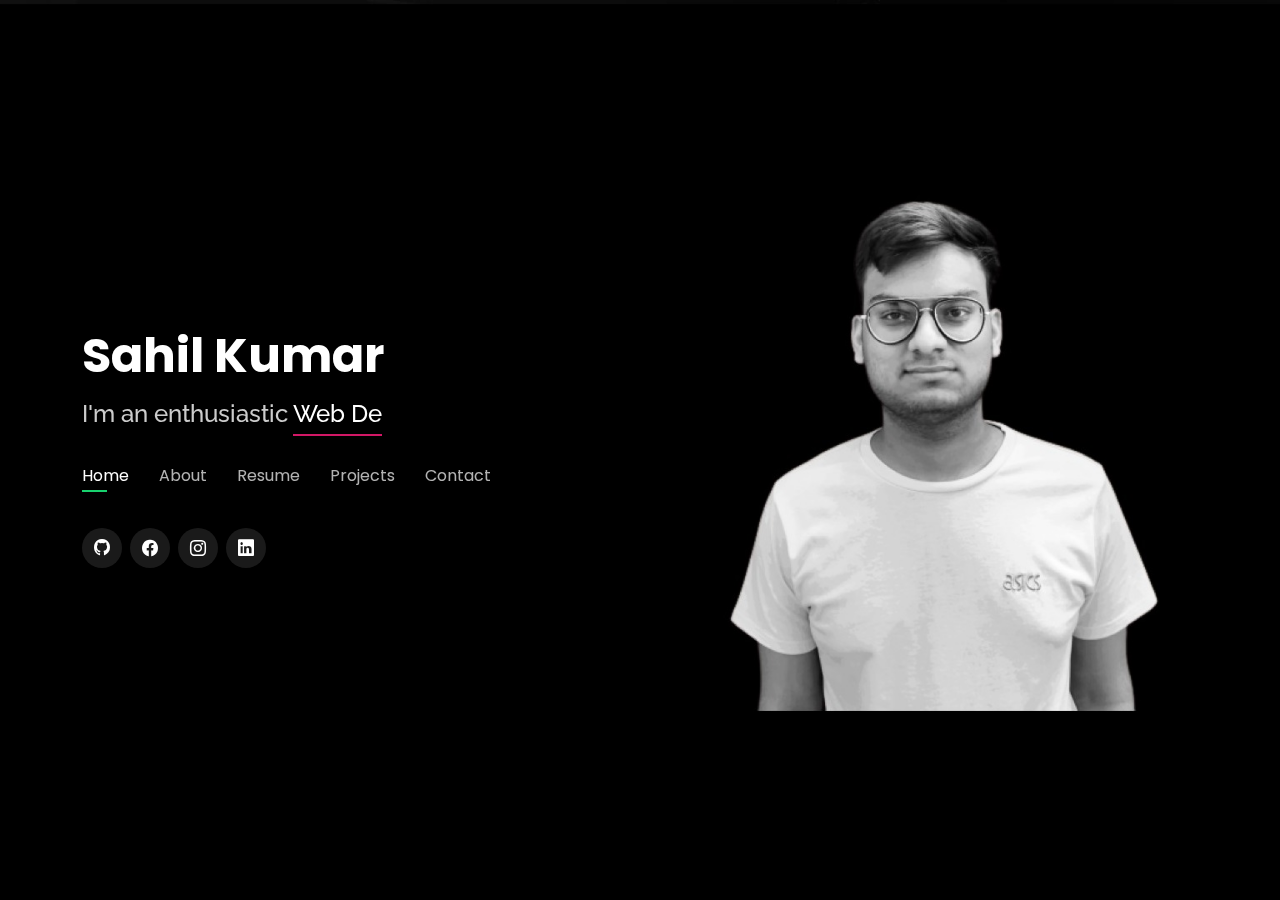
<file: index.html>
<!DOCTYPE html>
<html lang="en">

<head>
  <meta charset="utf-8">
  <meta content="width=device-width, initial-scale=1.0" name="viewport">

  <title>Sahil's Portfolio</title>
  <meta content="" name="description">
  <meta content="" name="keywords">

  
  <link href="https://fonts.googleapis.com/css?family=Open+Sans:300,300i,400,400i,600,600i,700,700i|Raleway:300,300i,400,400i,500,500i,600,600i,700,700i|Poppins:300,300i,400,400i,500,500i,600,600i,700,700i" rel="stylesheet">

  
  <link href="assets/vendor/bootstrap/css/bootstrap.min.css" rel="stylesheet">
  <link href="assets/vendor/bootstrap-icons/bootstrap-icons.css" rel="stylesheet">
  <link href="assets/vendor/boxicons/css/boxicons.min.css" rel="stylesheet">
  <link href="assets/vendor/glightbox/css/glightbox.min.css" rel="stylesheet">
  <link href="assets/vendor/remixicon/remixicon.css" rel="stylesheet">
  <link href="assets/vendor/swiper/swiper-bundle.min.css" rel="stylesheet">

  <link href="assets/css/style.css" rel="stylesheet">
  <link rel="shortcut icon" type="image/gif" href="assets/img/me.jpg" />
</head>

<body>

  <header id="header">
    <div class="container">

      <h1><a href="index.html">Sahil Kumar</a></h1>
      <h2>I'm an enthusiastic <span id="hobbies"></span> </h2>

      <nav id="navbar" class="navbar">
        <ul>
          <li><a class="nav-link active" href="#header">Home</a></li>
          <li><a class="nav-link" href="#about">About</a></li>
          <li><a class="nav-link" href="#resume">Resume</a></li>
          <li><a class="nav-link" href="#projects">Projects</a></li>
          <li><a class="nav-link" href="#contact">Contact</a></li>
        </ul>
        <i class="bi bi-list mobile-nav-toggle"></i>
      </nav>

      <div class="social-links">
        <a href="https://github.com/sahildhiman-nsutian" class="github"><i class="bi bi-github"></i></a>
        <a href="https://www.facebook.com/sahildavcool" class="facebook"><i class="bi bi-facebook"></i></a>
        <a href="https://www.instagram.com/sahildhiman097/" class="instagram"><i class="bi bi-instagram"></i></a>
        <a href="https://www.linkedin.com/in/sahil-kumar-b58752221/" class="linkedin"><i class="bi bi-linkedin"></i></a>
      </div>

    </div>
  </header>
  <section id="about" class="about">

    <div class="about-me container">

      <div class="section-title">
        <h2>About</h2>
        <p>Learn more about me</p>
      </div>

      <div class="row">
        <div class="col-lg-4" data-aos="fade-right">
          <img src="assets/img/me.jpg" class="img-fluid" alt="">
        </div>
        <div class="col-lg-8 pt-4 pt-lg-0 content" data-aos="fade-left">
          <h3>Front-End Developer &amp; Competitve Coder</h3>
          <p>Hey  <span style="color:#e80368;margin:1px;"> :) </span> I am Sahil . I am an enthusiastic coder with rich interest in DSA.</p>
          <div class="row">
            <div class="col-lg-6">
              <ul>
                <li><i class="bi bi-chevron-right"></i> <strong>Birthday:</strong> <span>22 October 2001</span></li>
                <li><i class="bi bi-chevron-right"></i> <strong>Website:</strong> <a href="https://rookiecoder9.github.io/Portfolio_website/"> <span>Click Here</span></a></li>
                <li><i class="bi bi-chevron-right"></i> <strong>Phone:</strong> <span>+91 9013 054097</span></li>
                <li><i class="bi bi-chevron-right"></i> <strong>City:</strong> <span>Gurgaon, Haryana</span></li>
              </ul>
            </div>
            <div class="col-lg-6">
              <ul>
                <li><i class="bi bi-chevron-right"></i> <strong>Age:</strong> <span>20</span></li>
                <li><i class="bi bi-chevron-right"></i> <strong>Degree:</strong> <span>Undergraduate</span></li>
                <li><i class="bi bi-chevron-right"></i> <strong>Mail:</strong> <span>nsut.sahilkumar@gmail.com</span></li>
             
              </ul>
            </div>
          </div>
        </div>
      </div>

    </div>


    <div class="skills container">

      <div class="section-title">
        <h2>Skills</h2>
      </div>

      <div class="row skills-content">

        <div class="col-lg-6">

          <div class="progress">
            <span class="skill">HTML <i class="val">100%</i></span>
            <div class="progress-bar-wrap">
              <div class="progress-bar" role="progressbar" aria-valuenow="100" aria-valuemin="0" aria-valuemax="100"></div>
            </div>
          </div>

          <div class="progress">
            <span class="skill">CSS <i class="val">90%</i></span>
            <div class="progress-bar-wrap">
              <div class="progress-bar" role="progressbar" aria-valuenow="90" aria-valuemin="0" aria-valuemax="100"></div>
            </div>
          </div>

          <div class="progress">
            <span class="skill">JavaScript <i class="val">75%</i></span>
            <div class="progress-bar-wrap">
              <div class="progress-bar" role="progressbar" aria-valuenow="75" aria-valuemin="0" aria-valuemax="100"></div>
            </div>
          </div>

        </div>

        <div class="col-lg-6">

          <div class="progress">
            <span class="skill">C++ <i class="val">90%</i></span>
            <div class="progress-bar-wrap">
              <div class="progress-bar" role="progressbar" aria-valuenow="90" aria-valuemin="0" aria-valuemax="100"></div>
            </div>
          </div>

          <div class="progress">
            <span class="skill">React <i class="val">70%</i></span>
            <div class="progress-bar-wrap">
              <div class="progress-bar" role="progressbar" aria-valuenow="70" aria-valuemin="0" aria-valuemax="100"></div>
            </div>
          </div>

          

        </div>

      </div>

    </div>

    <div class="interests container">

      <div class="section-title">
        <h2>Interests</h2>
      </div>

      <div class="row">
        <div class="col-lg-3 col-md-4">
          <div class="icon-box">
            <i class="ri-store-line" style="color: #ffbb2c;"></i>
            <h3>Web Development</h3>
          </div>
        </div>
        <div class="col-lg-3 col-md-4 mt-4 mt-md-0">
          <div class="icon-box">
            <i class="ri-bar-chart-box-line" style="color: #5578ff;"></i>
            <h3>Software Development</h3>
          </div>
        </div>
        <div class="col-lg-3 col-md-4 mt-4 mt-md-0">
          <div class="icon-box">
            <i class="ri-calendar-todo-line" style="color: #e80368;"></i>
            <h3>Competitve Coding</h3>
          </div>
        </div>
        <div class="col-lg-3 col-md-4 mt-4 mt-lg-0">
          <div class="icon-box">
            <i class="ri-paint-brush-line" style="color: #e361ff;"></i>
            <h3>Machine Learning</h3>
          </div>
        </div>
        <div class="col-lg-3 col-md-4 mt-4">
          <div class="icon-box">
            <i class="ri-database-2-line" style="color: #47aeff;"></i>
            <h3>Algorithms</h3>
          </div>
        </div>
       
    </div><!-- End Interests -->




  </section><!-- End About Section -->
  <section id="resume" class="resume">
    <div class="container">

      <div class="section-title">
        <h2>Resume</h2>
        <p>Check My Resume</p>
      </div>

      <div class="row">
        <div class="col-lg-6">
          <h3 class="resume-title">Sumary</h3>
          <div class="resume-item pb-0">
            <h4>Sahil Kumar</h4>
            <p><em>Aspiring junior at NSUT learning new technical skills and proficient in DSA.</em></p>
            
            <ul>
              <li>Gurugram (122001),Haryana, India</li>
              <li>(91) 9010354097 </li>
              <li>nsut.sahilkumar@gmail.com</li>
            </ul>
          
          </div>

          <h3 class="resume-title">Education</h3>
          <div class="resume-item">
            <h4>B.E &amp; Information Technology</h4>
            <h5>2020 - Present</h5>
            <p><em>Netaji Subhash University of Technology, New Delhi, India</em></p>
            <p>CGPA : 8.19 </p>
            
          </div>
          <div class="resume-item">
            <h4>Senior Education &amp; PCM</h4>
            <h5>2018 - 2020</h5>
            <p><em>DAV Public School, Gurugram , India</em></p>
            <p>Secured 96.4 percentage in Boards.</p>
          </div>
        </div>
        <div class="col-lg-6">
          <h3 class="resume-title">Technical Experience</h3>
          <div class="resume-item">
            <h4>C++ Programming </h4>
            <p><em>Expertise in C++ concepts like pointers , templates and OOP </em></p>
            <p>
            <ul>
              <li>Familiar with Standard Programming Library (STL)</li>
              <li>Strong foundation in Dynamic Memory. </li>
              <li>Proficient in  Data Structues and Algorithms.</li>
              <li>3 Star at CodeChef. </li>
            </ul>
            </p>
          </div>
          <div class="resume-item">
            <h4>Front End Wed Development</h4>
            <p><em>Great knowledge of Front-End Development </em></p>
            <p>
            <ul>
              <li>Familiar with the DOM model of web page.</li>
              <li>Hands on ReactJs ,CSS and HTML programming.</li>
              <li>Created Sorting Algorithms Visualizer</li>
            </ul>
            </p>
          </div>
        </div>
      </div>

    </div>
  </section>

  <section id="projects" class="projects">
    <div class="container">

      <div class="section-title">
        <h2>Services</h2>
        <p>My Services</p>
      </div>

      <div class="row">
        <div class="col-lg-4 col-md-6 d-flex align-items-stretch">
          <div class="icon-box">
            <div class="icon"><i class="bi bi-file-bar-graph-fill"></i></div>
            <h4><a href="https://rookiecoder9.github.io/sort-visualizer/">Sorting Visualizer</a></h4>
            <p>An interactive application to visualize all kinds of sorting algorithms.
            </p>
            <p>
              Stack Used - JS , HTML , CSS
            </p>
            
          </div>
        </div>

        <div class="col-lg-4 col-md-6 d-flex align-items-stretch mt-4 mt-md-0">
          <div class="icon-box">
            <div class="icon"><i class="bi bi-grid-3x3"></i></div>
            <h4><a href="https://rookiecoder9.github.io/Path_Finder/">Path Finder</a></h4>
            <p>A  Path Finding Visualizer  to  visualize DFS and BFS from a source to target.
            </p>
            <p>
              Stack Used - JS , HTML , CSS
            </p>
          </div>
        </div>

        <div class="col-lg-4 col-md-6 d-flex align-items-stretch mt-4 mt-lg-0">
          <div class="icon-box">
            <div class="icon"><i class="bx bx-tachometer"></i></div>
            <h4><a href="https://sahildhiman-nsutian.github.io/Portfolio_website/">Portfolio Website</a></h4>
            <p>My Portfolio Website</p>
          </div>
        </div>

      </div>

    </div>
  </section>

  <section id="contact" class="contact">
    <div class="container">

      <div class="section-title">
        <h2>Contact</h2>
        <p>Contact Me</p>
      </div>

      <div class="row mt-2">

        <div class="col-md-6 d-flex align-items-stretch">
          <div class="info-box">
            <i class="bx bx-map"></i>
            <h3>My Address</h3>
            <p>Gurugram (122001),Haryana, India</p>
          </div>
        </div>

        <div class="col-md-6 mt-4 mt-md-0 d-flex align-items-stretch">
          <div class="info-box">
            <i class="bx bx-share-alt"></i>
            <h3>Social Profiles</h3>
            <div class="social-links">
              <a href="https://github.com/sahildhiman-nsutian" class="github"><i class="bi bi-github"></i></a>
              <a href="https://www.facebook.com/sahildavcool" class="facebook"><i class="bi bi-facebook"></i></a>
              <a href="https://www.instagram.com/sahildhiman097/" class="instagram"><i class="bi bi-instagram"></i></a>
              <a href="https://www.linkedin.com/in/sahil-kumar-b58752221/" class="linkedin"><i class="bi bi-linkedin"></i></a>
       
            </div>
          </div>
        </div>

        <div class="col-md-6 mt-4 d-flex align-items-stretch">
          <div class="info-box">
            <i class="bx bx-envelope"></i>
            <h3><a style="color: gray;"   href="mailto:nsut.sahilkumar@gmail.com">Email Me </a></h3>
            <p>nsut.sahilkumar@gmail.com</p>
          </div>
        </div>
        <div class="col-md-6 mt-4 d-flex align-items-stretch">
          <div class="info-box">
            <i class="bx bx-phone-call"></i>
            <h3>Call Me</h3>
            <p>+91 9013065097</p>
          </div>
        </div>
      </div>

     
    </div>
  </section><!-- End Contact Section -->


<script src="assets/js/resume.js" onload="typeWriter()"></script>
  <script src="assets/vendor/bootstrap/js/bootstrap.bundle.min.js"></script>
  <script src="assets/vendor/glightbox/js/glightbox.min.js"></script>
  <script src="assets/vendor/isotope-layout/isotope.pkgd.min.js"></script>
  <script src="assets/vendor/php-email-form/validate.js"></script>
  <script src="assets/vendor/purecounter/purecounter.js"></script>
  <script src="assets/vendor/swiper/swiper-bundle.min.js"></script>
  <script src="assets/vendor/waypoints/noframework.waypoints.js"></script>

  <!-- Template Main JS File -->
  <script src="assets/js/main.js"></script>

</body>

</html>
</file>
<file: assets/css/style.css>
/**
* Template Name: Personal - v4.3.0
* Template URL: https://bootstrapmade.com/personal-free-resume-bootstrap-template/
* Author: BootstrapMade.com
* License: https://bootstrapmade.com/license/
*/

/*--------------------------------------------------------------
# General
--------------------------------------------------------------*/
body {
  font-family: 'Open Sans', sans-serif;
  background-color: #040404;
  color: #fff;
  position: relative;
  background: transparent;
}

body::before {
  content: '';
  position: fixed;
  background: #040404 url('../img/i1.jpg') top right no-repeat;
  background-size: cover;
  left: 0;
  right: 0;
  top: 0;
  height: 100vh;
  z-index: -1;
}

@media (min-width: 1024px) {
  body::before {
    background-attachment: fixed;
  }
}

a {
  color: #18d26e;
  text-decoration: none;
}

a:hover {
  color: #35e888;
  text-decoration: none;
}

h1,
h2,
h3,
h4,
h5,
h6 {
  font-family: 'Raleway', sans-serif;
}

/*--------------------------------------------------------------
# Header
--------------------------------------------------------------*/
#header {
  transition: ease-in-out 0.3s;
  position: relative;
  height: 100vh;
  display: flex;
  align-items: center;
  z-index: 997;
  overflow-y: auto;
}

#header * {
  transition: ease-in-out 0.3s;
}

#header h1 {
  font-size: 48px;
  margin: 0;
  padding: 0;
  line-height: 1;
  font-weight: 700;
  font-family: 'Poppins', sans-serif;
}

#header h1 a,
#header h1 a:hover {
  color: #fff;
  line-height: 1;
  display: inline-block;
}

#header h2 {
  font-size: 24px;
  margin-top: 20px;
  color: rgba(255, 255, 255, 0.8);
}

#header h2 span {
  color: #fff;
  border-bottom: 2px solid #d21866;
  padding-bottom: 6px;
}

#header img {
  padding: 0;
  margin: 0;
}

#header .social-links {
  margin-top: 40px;
  display: flex;
}

#header .social-links a {
  font-size: 16px;
  display: flex;
  justify-content: center;
  align-items: center;
  background: rgba(255, 255, 255, 0.1);
  color: #fff;
  line-height: 1;
  margin-right: 8px;
  border-radius: 50%;
  width: 40px;
  height: 40px;
}

#header .social-links a:hover {
  background: #18d26e;
}

@media (max-width: 992px) {
  #header h1 {
    font-size: 36px;
  }
  #header h2 {
    font-size: 20px;
    line-height: 30px;
  }
  #header .social-links {
    margin-top: 15px;
  }
  #header .container {
    display: flex;
    flex-direction: column;
    align-items: center;
  }
}

/* Header Top */
#header.header-top {
  height: 80px;
  position: fixed;
  left: 0;
  top: 0;
  right: 0;
  background: rgba(0, 0, 0, 0.9);
}

#header.header-top .social-links,
#header.header-top h2 {
  display: none;
}

#header.header-top h1 {
  margin-right: auto;
  font-size: 36px;
}

#header.header-top .container {
  display: flex;
  align-items: center;
}

#header.header-top .navbar {
  margin: 0;
}

@media (max-width: 768px) {
  #header.header-top {
    height: 60px;
  }
  #header.header-top h1 {
    font-size: 26px;
  }
}

/*--------------------------------------------------------------
# Navigation Menu
--------------------------------------------------------------*/
/**
* Desktop Navigation 
*/
.navbar {
  padding: 0;
  margin-top: 35px;
}

.navbar ul {
  margin: 0;
  padding: 0;
  display: flex;
  list-style: none;
  align-items: center;
}

.navbar li {
  position: relative;
}

.navbar li + li {
  margin-left: 30px;
}

.navbar a,
.navbar a:focus {
  display: flex;
  align-items: center;
  justify-content: space-between;
  padding: 0;
  font-family: 'Poppins', sans-serif;
  font-size: 16px;
  font-weight: 400;
  color: rgba(255, 255, 255, 0.7);
  white-space: nowrap;
  transition: 0.3s;
}

.navbar a i,
.navbar a:focus i {
  font-size: 12px;
  line-height: 0;
  margin-left: 5px;
}

.navbar a:before {
  content: '';
  position: absolute;
  width: 0;
  height: 2px;
  bottom: -4px;
  left: 0;
  background-color: #18d26e;
  visibility: hidden;
  width: 0px;
  transition: all 0.3s ease-in-out 0s;
}

.navbar a:hover:before,
.navbar li:hover > a:before,
.navbar .active:before {
  visibility: visible;
  width: 25px;
}

.navbar a:hover,
.navbar .active,
.navbar .active:focus,
.navbar li:hover > a {
  color: #fff;
}

/**
* Mobile Navigation 
*/
.mobile-nav-toggle {
  color: #fff;
  font-size: 28px;
  cursor: pointer;
  display: none;
  line-height: 0;
  transition: 0.5s;
  position: fixed;
  right: 15px;
  top: 15px;
}

@media (max-width: 991px) {
  .mobile-nav-toggle {
    display: block;
  }
  .navbar ul {
    display: none;
  }
}

.navbar-mobile {
  position: fixed;
  overflow: hidden;
  top: 0;
  right: 0;
  left: 0;
  bottom: 0;
  background: rgba(0, 0, 0, 0.9);
  transition: 0.3s;
  z-index: 999;
  margin-top: 0;
}

.navbar-mobile .mobile-nav-toggle {
  position: absolute;
  top: 15px;
  right: 15px;
}

.navbar-mobile ul {
  display: block;
  position: absolute;
  top: 55px;
  right: 15px;
  bottom: 45px;
  left: 15px;
  padding: 10px 0;
  overflow-y: auto;
  transition: 0.3s;
  border: 2px solid rgba(255, 255, 255, 0.2);
}

.navbar-mobile li {
  padding: 12px 20px;
}

.navbar-mobile li + li {
  margin: 0;
}

.navbar-mobile a {
  font-size: 16px;
  position: relative;
}

/*--------------------------------------------------------------
# Sections General
--------------------------------------------------------------*/
section {
  overflow: hidden;
  position: absolute;
  width: 100%;
  top: 140px;
  bottom: 100%;
  opacity: 0;
  transition: ease-in-out 0.4s;
  z-index: 2;
}

section.section-show {
  top: 100px;
  bottom: auto;
  opacity: 1;
  padding-bottom: 45px;
}

section .container {
  background: rgba(0, 0, 0, 0.9);
  padding: 30px;
}

@media (max-width: 768px) {
  section {
    top: 120px;
  }
  section.section-show {
    top: 80px;
  }
}

.section-title h2 {
  font-size: 14px;
  font-weight: 500;
  padding: 0;
  line-height: 1px;
  margin: 0 0 20px 0;
  letter-spacing: 2px;
  text-transform: uppercase;
  color: #aaaaaa;
  font-family: 'Poppins', sans-serif;
}

.section-title h2::after {
  content: '';
  width: 120px;
  height: 1px;
  display: inline-block;
  background: #4ceb95;
  margin: 4px 10px;
}

.section-title p {
  margin: 0;
  margin: -15px 0 15px 0;
  font-size: 36px;
  font-weight: 700;
  text-transform: uppercase;
  font-family: 'Poppins', sans-serif;
  color: #fff;
}

/*--------------------------------------------------------------
# About
--------------------------------------------------------------*/
.about-me .content h3 {
  font-weight: 700;
  font-size: 26px;
  color: #18d26e;
}

.about-me .content ul {
  list-style: none;
  padding: 0;
}

.about-me .content ul li {
  margin-bottom: 20px;
  display: flex;
  align-items: center;
}

.about-me .content ul strong {
  margin-right: 10px;
}

.about-me .content ul i {
  font-size: 16px;
  margin-right: 5px;
  color: #18d26e;
  line-height: 0;
}

.about-me .content p:last-child {
  margin-bottom: 0;
}

/*--------------------------------------------------------------
# Skills
--------------------------------------------------------------*/
.skills .progress {
  height: 60px;
  display: block;
  background: none;
  border-radius: 0;
}

.skills .progress .skill {
  padding: 10px 0;
  margin: 0;
  text-transform: uppercase;
  display: block;
  font-weight: 600;
  font-family: 'Poppins', sans-serif;
  color: #fff;
}

.skills .progress .skill .val {
  float: right;
  font-style: normal;
}

.skills .progress-bar-wrap {
  background: rgba(255, 255, 255, 0.2);
}

.skills .progress-bar {
  width: 1px;
  height: 10px;
  transition: 1.5s ease-in-out;
  background-color: #d82685;
}

/*--------------------------------------------------------------
# Interests
--------------------------------------------------------------*/
.interests .icon-box {
  display: flex;
  align-items: center;
  padding: 20px;
  background: rgba(255, 255, 255, 0.08);
  transition: ease-in-out 0.3s;
}

.interests .icon-box i {
  font-size: 32px;
  padding-right: 10px;
  line-height: 1;
}

.interests .icon-box h3 {
  font-weight: 700;
  margin: 0;
  padding: 0;
  line-height: 1;
  font-size: 16px;
  color: #fff;
}

.interests .icon-box:hover {
  background: rgba(255, 255, 255, 0.12);
}

/*--------------------------------------------------------------
# Testimonials
--------------------------------------------------------------*/
.testimonials .testimonial-item {
  box-sizing: content-box;
  min-height: 320px;
}

.testimonials .testimonial-item .testimonial-img {
  width: 90px;
  border-radius: 50%;
  margin: -40px 0 0 40px;
  position: relative;
  z-index: 2;
  border: 6px solid rgba(255, 255, 255, 0.12);
}

.testimonials .testimonial-item h3 {
  font-size: 18px;
  font-weight: bold;
  margin: 10px 0 5px 45px;
  color: #fff;
}

.testimonials .testimonial-item h4 {
  font-size: 14px;
  color: #999;
  margin: 0 0 0 45px;
}

.testimonials .testimonial-item .quote-icon-left,
.testimonials .testimonial-item .quote-icon-right {
  color: rgba(255, 255, 255, 0.25);
  font-size: 26px;
}

.testimonials .testimonial-item .quote-icon-left {
  display: inline-block;
  left: -5px;
  position: relative;
}

.testimonials .testimonial-item .quote-icon-right {
  display: inline-block;
  right: -5px;
  position: relative;
  top: 10px;
}

.testimonials .testimonial-item p {
  font-style: italic;
  margin: 0 15px 0 15px;
  padding: 20px 20px 60px 20px;
  background: rgba(255, 255, 255, 0.1);
  position: relative;
  border-radius: 6px;
  position: relative;
  z-index: 1;
}

.testimonials .swiper-pagination {
  margin-top: 20px;
  position: relative;
}

.testimonials .swiper-pagination .swiper-pagination-bullet {
  width: 12px;
  height: 12px;
  opacity: 1;
  background-color: rgba(255, 255, 255, 0.3);
}

.testimonials .swiper-pagination .swiper-pagination-bullet-active {
  background-color: #18d26e;
}

/*--------------------------------------------------------------
# Resume
--------------------------------------------------------------*/
.resume .resume-title {
  font-size: 26px;
  font-weight: 700;
  margin-top: 20px;
  margin-bottom: 20px;
  color: #fff;
}

.resume .resume-item {
  padding: 0 0 20px 20px;
  margin-top: -2px;
  border-left: 2px solid rgba(255, 255, 255, 0.2);
  position: relative;
}

.resume .resume-item h4 {
  line-height: 18px;
  font-size: 18px;
  font-weight: 600;
  text-transform: uppercase;
  font-family: 'Poppins', sans-serif;
  color: #18d26e;
  margin-bottom: 10px;
}

.resume .resume-item h5 {
  font-size: 16px;
  background: rgba(255, 255, 255, 0.15);
  padding: 5px 15px;
  display: inline-block;
  font-weight: 600;
  margin-bottom: 10px;
}

.resume .resume-item ul {
  padding-left: 20px;
}

.resume .resume-item ul li {
  padding-bottom: 10px;
}

.resume .resume-item:last-child {
  padding-bottom: 0;
}

.resume .resume-item::before {
  content: '';
  position: absolute;
  width: 16px;
  height: 16px;
  border-radius: 50px;
  left: -9px;
  top: 0;
  background: #18d26e;
  border: 2px solid #18d26e;
}

/*--------------------------------------------------------------
# projects
--------------------------------------------------------------*/
.projects .icon-box {
  text-align: center;
  background: rgba(204, 204, 204, 0.1);
  padding: 80px 20px;
  transition: all ease-in-out 0.3s;
}

.projects .icon-box .icon {
  margin: 0 auto;
  width: 64px;
  height: 64px;
  background: #18d26e;
  border-radius: 5px;
  transition: all 0.3s ease-out 0s;
  display: flex;
  align-items: center;
  justify-content: center;
  margin-bottom: 20px;
  transform-style: preserve-3d;
}

.projects .icon-box .icon i {
  color: #fff;
  font-size: 28px;
}

.projects .icon-box .icon::before {
  position: absolute;
  content: '';
  left: -8px;
  top: -8px;
  height: 100%;
  width: 100%;
  background: rgba(255, 255, 255, 0.15);
  border-radius: 5px;
  transition: all 0.3s ease-out 0s;
  transform: translateZ(-1px);
}

.projects .icon-box h4 {
  font-weight: 700;
  margin-bottom: 15px;
  font-size: 24px;
}

.projects .icon-box h4 a {
  color: #fff;
}

.projects .icon-box p {
  line-height: 24px;
  font-size: 14px;
  margin-bottom: 0;
}

.projects .icon-box:hover {
  background: #18d26e;
  border-color: #18d26e;
}

.projects .icon-box:hover .icon {
  background: #fff;
}

.projects .icon-box:hover .icon i {
  color: #18d26e;
}

.projects .icon-box:hover .icon::before {
  background: #35e888;
}

.projects .icon-box:hover h4 a,
.projects .icon-box:hover p {
  color: #fff;
}

/*--------------------------------------------------------------
# Portfolio
--------------------------------------------------------------*/
.portfolio .portfolio-item {
  margin-bottom: 30px;
}

.portfolio #portfolio-flters {
  padding: 0;
  margin: 0 auto 15px auto;
  list-style: none;
  text-align: center;
  border-radius: 50px;
  padding: 2px 15px;
}

.portfolio #portfolio-flters li {
  cursor: pointer;
  display: inline-block;
  padding: 8px 16px 10px 16px;
  font-size: 14px;
  font-weight: 600;
  line-height: 1;
  text-transform: uppercase;
  color: #fff;
  background: rgba(255, 255, 255, 0.1);
  margin: 0 3px 10px 3px;
  transition: all 0.3s ease-in-out;
  border-radius: 4px;
}

.portfolio #portfolio-flters li:hover,
.portfolio #portfolio-flters li.filter-active {
  background: #18d26e;
}

.portfolio #portfolio-flters li:last-child {
  margin-right: 0;
}

.portfolio .portfolio-wrap {
  transition: 0.3s;
  position: relative;
  overflow: hidden;
  z-index: 1;
  background: rgba(0, 0, 0, 0.6);
}

.portfolio .portfolio-wrap::before {
  content: '';
  background: rgba(0, 0, 0, 0.6);
  position: absolute;
  left: 30px;
  right: 30px;
  top: 30px;
  bottom: 30px;
  transition: all ease-in-out 0.3s;
  z-index: 2;
  opacity: 0;
}

.portfolio .portfolio-wrap .portfolio-info {
  opacity: 0;
  position: absolute;
  top: 0;
  left: 0;
  right: 0;
  bottom: 0;
  text-align: center;
  z-index: 3;
  transition: all ease-in-out 0.3s;
  display: flex;
  flex-direction: column;
  justify-content: center;
  align-items: center;
}

.portfolio .portfolio-wrap .portfolio-info::before {
  display: block;
  content: '';
  width: 48px;
  height: 48px;
  position: absolute;
  top: 35px;
  left: 35px;
  border-top: 3px solid #fff;
  border-left: 3px solid #fff;
  transition: all 0.5s ease 0s;
  z-index: 9994;
}

.portfolio .portfolio-wrap .portfolio-info::after {
  display: block;
  content: '';
  width: 48px;
  height: 48px;
  position: absolute;
  bottom: 35px;
  right: 35px;
  border-bottom: 3px solid #fff;
  border-right: 3px solid #fff;
  transition: all 0.5s ease 0s;
  z-index: 9994;
}

.portfolio .portfolio-wrap .portfolio-info h4 {
  font-size: 20px;
  color: #fff;
  font-weight: 600;
}

.portfolio .portfolio-wrap .portfolio-info p {
  color: #ffffff;
  font-size: 14px;
  text-transform: uppercase;
  padding: 0;
  margin: 0;
}

.portfolio .portfolio-wrap .portfolio-links {
  text-align: center;
  z-index: 4;
}

.portfolio .portfolio-wrap .portfolio-links a {
  color: #fff;
  margin: 0 2px;
  font-size: 28px;
  display: inline-block;
  transition: 0.3s;
}

.portfolio .portfolio-wrap .portfolio-links a:hover {
  color: #63eda3;
}

.portfolio .portfolio-wrap:hover::before {
  top: 0;
  left: 0;
  right: 0;
  bottom: 0;
  opacity: 1;
}

.portfolio .portfolio-wrap:hover .portfolio-info {
  opacity: 1;
}

.portfolio .portfolio-wrap:hover .portfolio-info::before {
  top: 15px;
  left: 15px;
}

.portfolio .portfolio-wrap:hover .portfolio-info::after {
  bottom: 15px;
  right: 15px;
}

/*--------------------------------------------------------------
# Portfolio Details
--------------------------------------------------------------*/
.portfolio-details {
  padding-top: 40px;
  background: rgba(0, 0, 0, 0.8);
  position: fixed;
  left: 0;
  right: 0;
  top: 0;
  bottom: 0;
  overflow-y: auto;
}

.portfolio-details .container {
  padding-top: 20px;
  padding-bottom: 40px;
}

.portfolio-details .portfolio-title {
  font-size: 26px;
  font-weight: 700;
  margin-bottom: 20px;
}

.portfolio-details .portfolio-info {
  padding-top: 45px;
}

.portfolio-details .portfolio-info h3 {
  font-size: 22px;
  font-weight: 400;
  margin-bottom: 20px;
}

.portfolio-details .portfolio-info ul {
  list-style: none;
  padding: 0;
  font-size: 15px;
}

.portfolio-details .portfolio-info ul li + li {
  margin-top: 10px;
}

.portfolio-details .portfolio-info p {
  font-size: 15px;
  padding: 15px 0 0 0;
}

@media (max-width: 992px) {
  .portfolio-details .portfolio-info {
    padding-top: 20px;
  }
}

.portfolio-details .swiper-pagination {
  margin-top: 20px;
  position: relative;
}

.portfolio-details .swiper-pagination .swiper-pagination-bullet {
  width: 12px;
  height: 12px;
  opacity: 1;
  background-color: rgba(255, 255, 255, 0.3);
}

.portfolio-details .swiper-pagination .swiper-pagination-bullet-active {
  background-color: #18d26e;
}

/*--------------------------------------------------------------
# Contact
--------------------------------------------------------------*/
.contact .info-box {
  color: #444444;
  padding: 20px;
  width: 100%;
  background: rgba(255, 255, 255, 0.08);
}

.contact .info-box i.bx {
  font-size: 24px;
  color: #18d26e;
  border-radius: 50%;
  padding: 14px;
  float: left;
  background: rgba(255, 255, 255, 0.1);
}

.contact .info-box h3 {
  font-size: 20px;
  color: rgba(255, 255, 255, 0.5);
  font-weight: 700;
  margin: 10px 0 8px 68px;
}

.contact .info-box p {
  padding: 0;
  color: #fff;
  line-height: 24px;
  font-size: 14px;
  margin: 0 0 0 68px;
}

.contact .info-box .social-links {
  margin: 5px 0 0 68px;
  display: flex;
}

.contact .info-box .social-links a {
  font-size: 18px;
  display: inline-block;
  color: #fff;
  line-height: 1;
  margin-right: 12px;
  transition: 0.3s;
}

.contact .info-box .social-links a:hover {
  color: #18d26e;
}

.contact .php-email-form {
  padding: 30px;
  background: rgba(255, 255, 255, 0.08);
}

.contact .php-email-form .error-message {
  display: none;
  background: rgba(255, 255, 255, 0.08);
  background: #ed3c0d;
  text-align: left;
  padding: 15px;
  font-weight: 600;
}

.contact .php-email-form .error-message br + br {
  margin-top: 25px;
}

.contact .php-email-form .sent-message {
  display: none;
  background: rgba(255, 255, 255, 0.08);
  background: #18d26e;
  text-align: center;
  padding: 15px;
  font-weight: 600;
}

.contact .php-email-form .loading {
  display: none;
  background: rgba(255, 255, 255, 0.08);
  text-align: center;
  padding: 15px;
}

.contact .php-email-form .loading:before {
  content: '';
  display: inline-block;
  border-radius: 50%;
  width: 24px;
  height: 24px;
  margin: 0 10px -6px 0;
  border: 3px solid #18d26e;
  border-top-color: #eee;
  -webkit-animation: animate-loading 1s linear infinite;
  animation: animate-loading 1s linear infinite;
}

.contact .php-email-form input,
.contact .php-email-form textarea {
  border-radius: 0;
  box-shadow: none;
  font-size: 14px;
  background: rgba(255, 255, 255, 0.08);
  border: 0;
  transition: 0.3s;
  color: #fff;
}

.contact .php-email-form input:focus,
.contact .php-email-form textarea:focus {
  background-color: rgba(255, 255, 255, 0.11);
}

.contact .php-email-form input::-webkit-input-placeholder,
.contact .php-email-form textarea::-webkit-input-placeholder {
  color: rgba(255, 255, 255, 0.3);
  opacity: 1;
}

.contact .php-email-form input::-moz-placeholder,
.contact .php-email-form textarea::-moz-placeholder {
  color: rgba(255, 255, 255, 0.3);
  opacity: 1;
}

.contact .php-email-form input::placeholder,
.contact .php-email-form textarea::placeholder {
  color: rgba(255, 255, 255, 0.3);
  opacity: 1;
}

.contact .php-email-form input {
  padding: 10px 15px;
}

.contact .php-email-form textarea {
  padding: 12px 15px;
}

.contact .php-email-form button[type='submit'] {
  background: #18d26e;
  border: 0;
  padding: 10px 30px;
  color: #fff;
  transition: 0.4s;
  border-radius: 4px;
}

.contact .php-email-form button[type='submit']:hover {
  background: #15bb62;
}

@-webkit-keyframes animate-loading {
  0% {
    transform: rotate(0deg);
  }
  100% {
    transform: rotate(360deg);
  }
}

@keyframes animate-loading {
  0% {
    transform: rotate(0deg);
  }
  100% {
    transform: rotate(360deg);
  }
}

/*--------------------------------------------------------------
# Credits
--------------------------------------------------------------*/
.credits {
  position: fixed;
  right: 0;
  left: 0;
  bottom: 0;
  padding: 15px;
  text-align: right;
  font-size: 13px;
  color: #fff;
  z-index: 999999;
}

@media (max-width: 992px) {
  .credits {
    text-align: center;
    padding: 10px;
    background: rgba(0, 0, 0, 0.8);
  }
}

.credits a {
  color: #18d26e;
  transition: 0.3s;
}

.credits a:hover {
  color: #fff;
}
</file>
